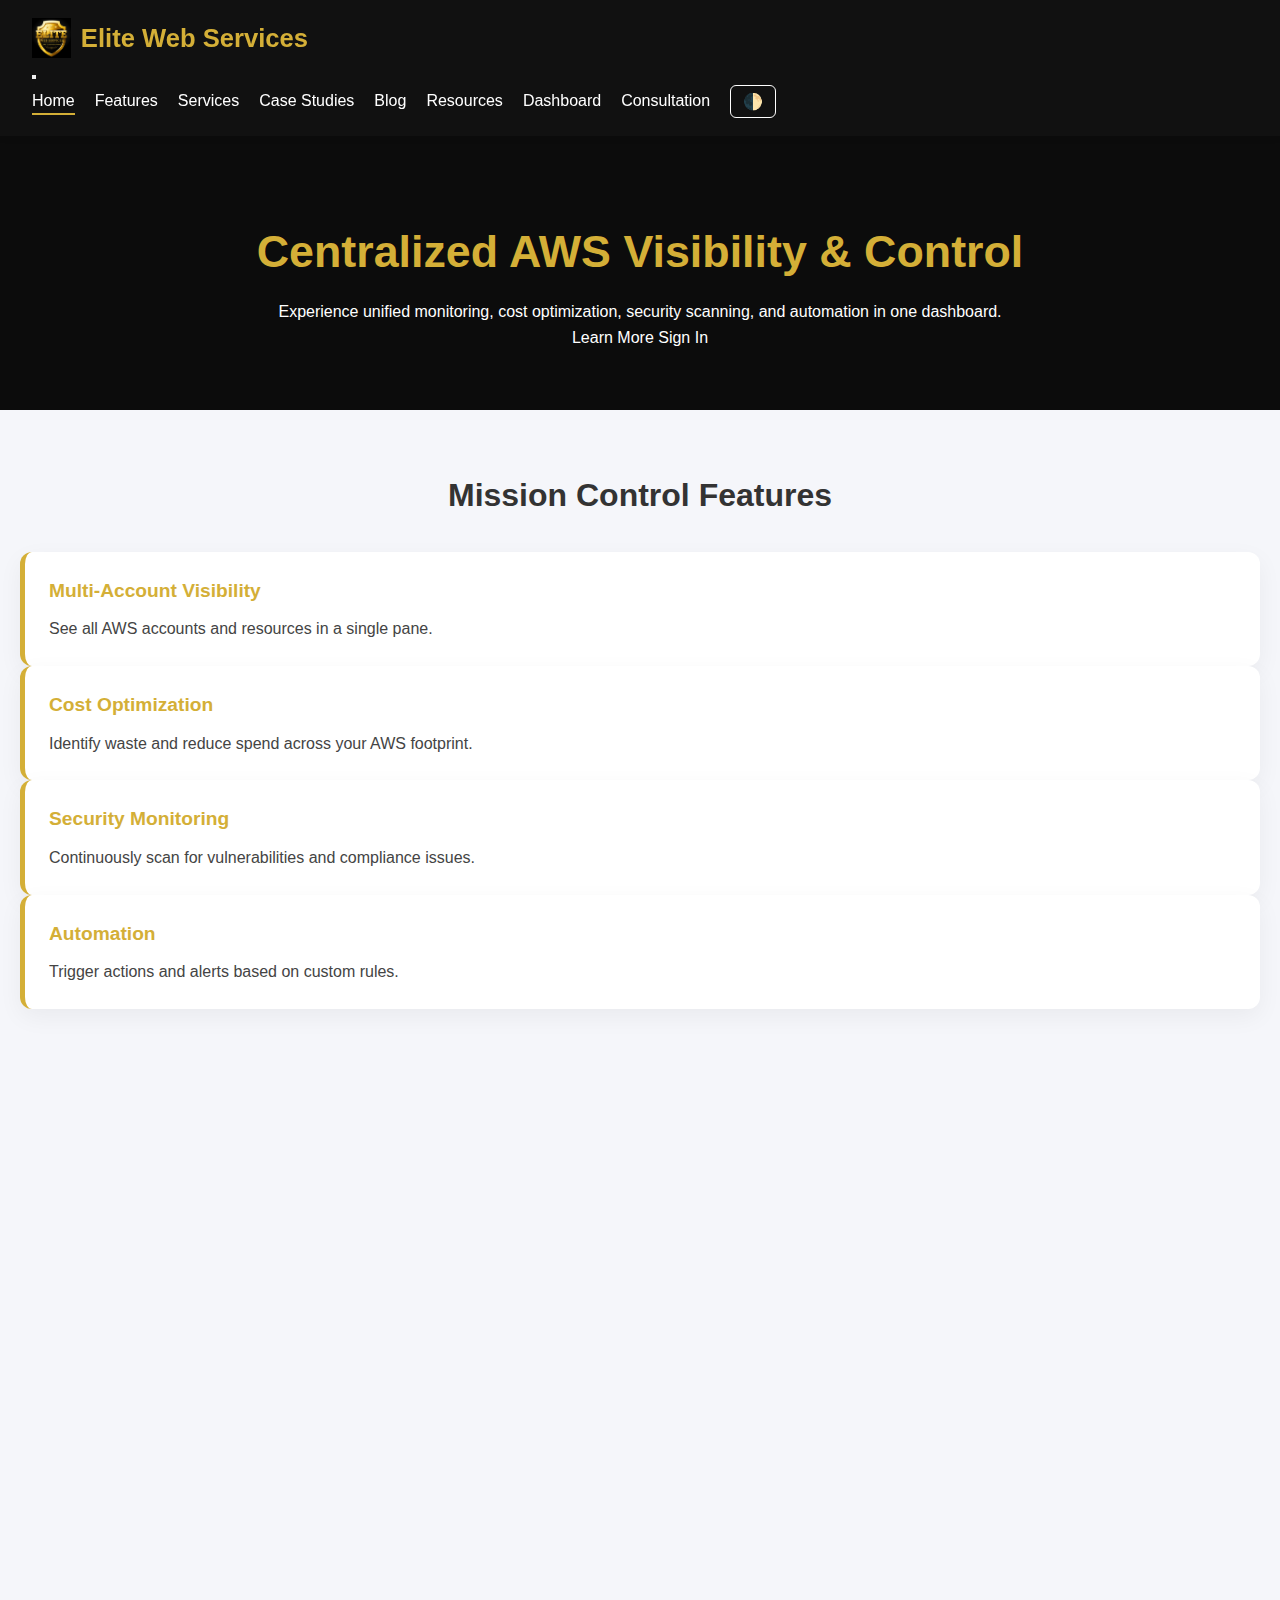
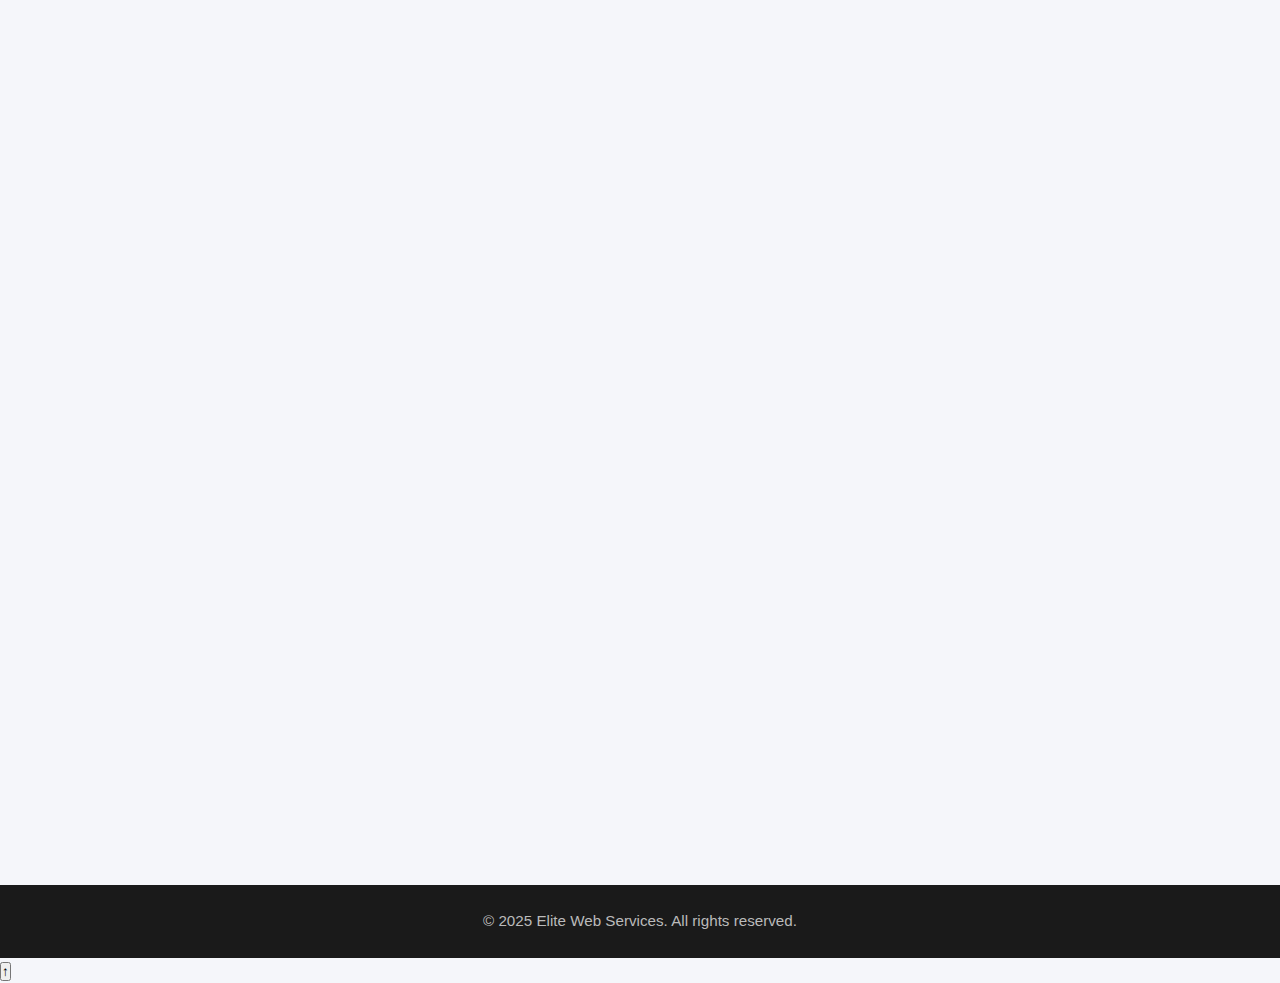
<file: index.html>
<!DOCTYPE html>
<html lang="en">
<head>
  <meta charset="UTF-8">
  <meta name="viewport" content="width=device-width, initial-scale=1.0">
  <title>Elite Web Services | AWS Cloud Solutions</title>
  <link rel="stylesheet" href="style.css">
  <meta name="description" content="Elite Web Services delivers centralized AWS visibility, control, and optimization via our MCC-Lite dashboard.">
</head>
<body>
  <!-- Navbar -->
  <header class="navbar" role="navigation" aria-label="Main Navigation">
    <div class="container navbar-content">
      <a href="index.html" class="logo-container">
        <img src="assets/logo.png" alt="Elite Web Services Logo" class="navbar-logo">
        <span class="brand-name">Elite Web Services</span>
      </a>
      <!-- Mobile Nav Toggle -->
      <button class="nav-toggle" aria-label="Toggle menu">
        <span class="hamburger"></span>
      </button>
      <!-- Navigation Menu -->
      <nav class="nav-menu">
        <ul class="nav-links">
          <li><a href="index.html" class="active">Home</a></li>
          <li><a href="#features">Features</a></li>
          <li><a href="#services">Services</a></li>
          <li><a href="case-studies.html">Case Studies</a></li>
          <li><a href="blog.html">Blog</a></li>
          <li><a href="resources.html">Resources</a></li>
          <li><a href="dashboard.html">Dashboard</a></li>
          <li><a href="#consultation">Consultation</a></li>
          <li>
            <button class="dark-toggle" aria-label="Toggle Dark Mode" onclick="document.body.classList.toggle('dark')">🌓</button>
          </li>
        </ul>
      </nav>
      <!-- /nav-links -->
    </div>
  </header>

  <main>
    <!-- Hero Section -->
    <section id="hero" class="hero reveal">
      <div class="container hero-content">
        <h1>Centralized AWS Visibility &amp; Control</h1>
        <p>Experience unified monitoring, cost optimization, security scanning, and automation in one dashboard.</p>
        <div class="hero-cta">
          <a href="#features" class="btn btn-primary">Learn More</a>
          <a href="dashboard.html" class="btn btn-secondary">Sign In</a>
        </div>
      </div>
    </section>

    <!-- Features Section -->
    <section id="features" class="features reveal">
      <div class="container">
        <h2>Mission Control Features</h2>
        <div class="feature-grid">
          <div class="card feature-item">
            <h3>Multi-Account Visibility</h3>
            <p>See all AWS accounts and resources in a single pane.</p>
          </div>
          <div class="card feature-item">
            <h3>Cost Optimization</h3>
            <p>Identify waste and reduce spend across your AWS footprint.</p>
          </div>
          <div class="card feature-item">
            <h3>Security Monitoring</h3>
            <p>Continuously scan for vulnerabilities and compliance issues.</p>
          </div>
          <div class="card feature-item">
            <h3>Automation</h3>
            <p>Trigger actions and alerts based on custom rules.</p>
          </div>
        </div>
      </div>
    </section>

    <!-- Services Section -->
    <section id="services" class="services reveal">
      <div class="container">
        <h2>Our Services</h2>
        <div class="service-grid">
          <div class="card service-item">
            <h3>Managed Monitoring</h3>
            <p>24/7 monitoring of AWS resources by our expert team.</p>
          </div>
          <div class="card service-item">
            <h3>Cloud Architecture</h3>
            <p>Design and deploy scalable, secure AWS solutions.</p>
          </div>
          <div class="card service-item">
            <h3>Cost Audits</h3>
            <p>Comprehensive financial reviews to reduce spend.</p>
          </div>
          <div class="card service-item">
            <h3>Security Assessments</h3>
            <p>Identify vulnerabilities and enforce best practices.</p>
          </div>
        </div>
      </div>
    </section>

    <!-- Consultation Section -->
    <section id="consultation" class="consultation reveal">
      <div class="container">
        <h2>Book an AWS Consultation</h2>
        <p>Pick a time that works for you to discuss your AWS agenda:</p>
        <div class="calendly-inline-widget" data-url="https://calendly.com/ibesean7/aws-consultation" style="min-width:320px;height:630px;"></div>
      </div>
    </section>

    <!-- About Section -->
    <section id="about" class="about reveal">
      <div class="container">
        <h2>About Us</h2>
        <p>Elite Web Services is your AWS partner for scalable, secure, and cost-effective cloud management solutions.</p>
      </div>
    </section>

  </main>

  <!-- Footer -->
  <footer>
    <div class="container footer-content">
      <p>&copy; 2025 Elite Web Services. All rights reserved.</p>
    </div>
  </footer>

  <!-- External Scripts -->
  <script src="script.js" defer></script>
  <script src="https://assets.calendly.com/assets/external/widget.js" async></script>
</body>
</html>
</file>
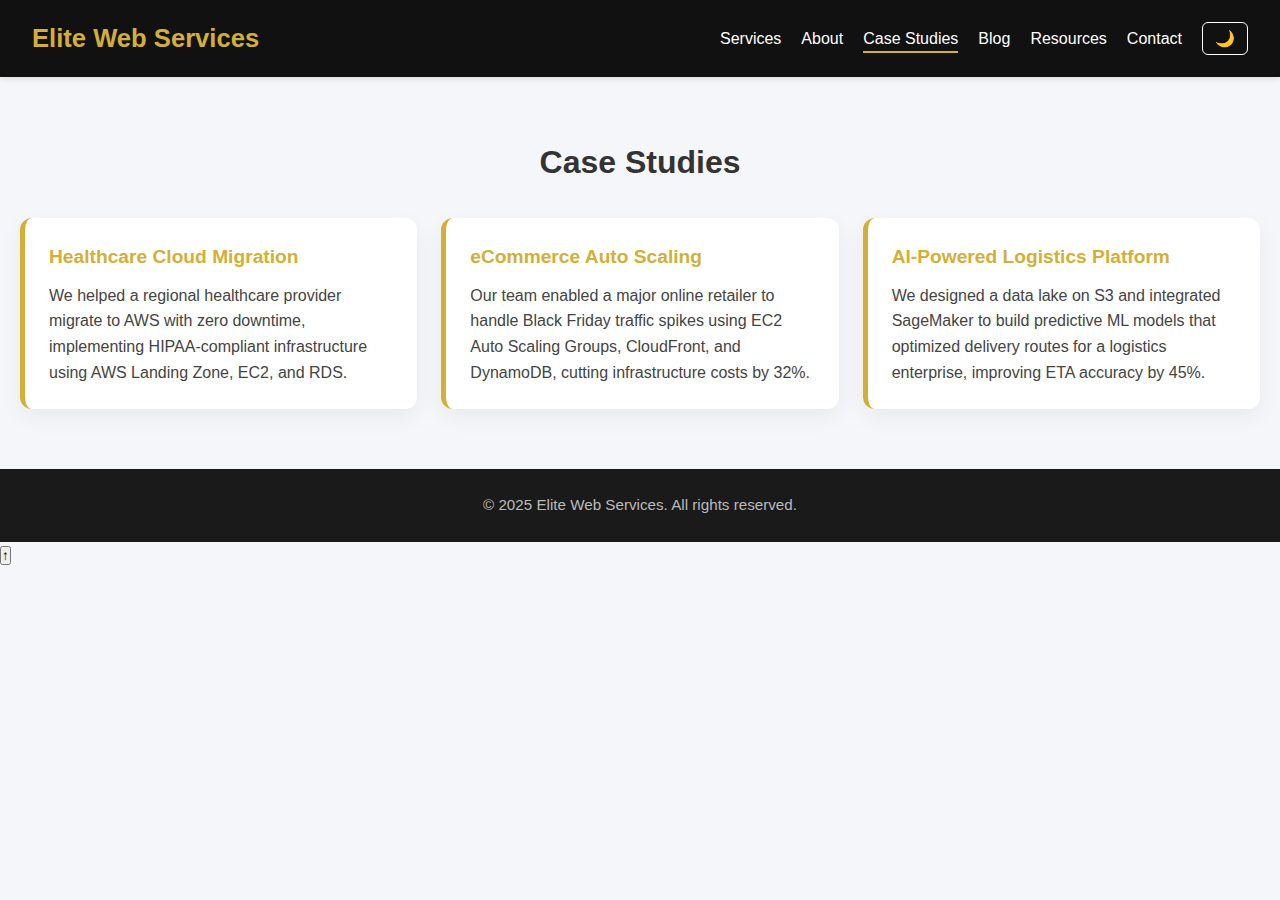
<file: case-studies.html>
<!DOCTYPE html>
<html lang="en">
<head>
  <meta charset="UTF-8" />
  <meta name="viewport" content="width=device-width, initial-scale=1.0" />
  <title>Case Studies | Elite Web Services</title>
  <link rel="stylesheet" href="style.css" />
  <script defer src="script.js"></script>
</head>
<body>
  <nav class="navbar" id="navbar">
    <div class="logo-container">
      <!-- Removed missing image -->
      <span class="brand-name">Elite Web Services</span>
    </div>
    <ul class="nav-links">
      <li><a href="index.html#services">Services</a></li>
      <li><a href="index.html#about">About</a></li>
      <li><a href="case-studies.html" class="active">Case Studies</a></li>
      <li><a href="blog.html">Blog</a></li>
      <li><a href="resources.html">Resources</a></li>
      <li><a href="index.html#contact">Contact</a></li>
      <li><button id="darkToggle" class="dark-toggle" aria-label="Toggle dark mode">🌙</button></li>
    </ul>
  </nav>

  <section id="case-studies" class="features reveal">
    <h2>Case Studies</h2>
    <div class="card-grid">
      <div class="card">
        <h3>Healthcare Cloud Migration</h3>
        <p>We helped a regional healthcare provider migrate to AWS with zero downtime, implementing HIPAA-compliant infrastructure using AWS Landing Zone, EC2, and RDS.</p>
      </div>
      <div class="card">
        <h3>eCommerce Auto Scaling</h3>
        <p>Our team enabled a major online retailer to handle Black Friday traffic spikes using EC2 Auto Scaling Groups, CloudFront, and DynamoDB, cutting infrastructure costs by 32%.</p>
      </div>
      <div class="card">
        <h3>AI-Powered Logistics Platform</h3>
        <p>We designed a data lake on S3 and integrated SageMaker to build predictive ML models that optimized delivery routes for a logistics enterprise, improving ETA accuracy by 45%.</p>
      </div>
    </div>
  </section>

  <footer>
    <p>&copy; 2025 Elite Web Services. All rights reserved.</p>
  </footer>
</body>
</html>
</file>
<file: style.css>
/* RESET & BASE */
* {
  margin: 0;
  padding: 0;
  box-sizing: border-box;
}

html {
  scroll-behavior: smooth;
  font-size: 16px;
}

body {
  font-family: 'Inter', sans-serif;
  background: #f5f6fa;
  color: #333;
  line-height: 1.6;
  transition: background 0.3s ease, color 0.3s ease;
}

body.dark {
  background: #0e0e0e;
  color: #e6e6e6;
}

img {
  max-width: 100%;
  display: block;
}

a {
  text-decoration: none;
  color: inherit;
}

ul {
  list-style: none;
}

/* NAVBAR */
.navbar {
  display: flex;
  justify-content: space-between;
  align-items: center;
  padding: 18px 32px;
  background: #111;
  color: white;
  position: sticky;
  top: 0;
  z-index: 1000;
  box-shadow: 0 2px 6px rgba(0, 0, 0, 0.1);
}

.logo-container {
  display: flex;
  align-items: center;
}

.navbar-logo {
  height: 40px;
  margin-right: 10px;
}

.brand-name {
  font-size: 1.6rem;
  font-weight: 700;
  color: #d4af37;
}

.nav-links {
  display: flex;
  align-items: center;
  gap: 20px;
}

.nav-links a {
  color: white;
  font-weight: 500;
  position: relative;
  padding-bottom: 4px;
}

.nav-links a.active,
.nav-links a:hover {
  border-bottom: 2px solid #d4af37;
}

.dark-toggle {
  background: none;
  border: 1px solid white;
  color: white;
  padding: 6px 12px;
  border-radius: 6px;
  cursor: pointer;
  font-size: 1rem;
}

/* HERO */
.hero {
  background: #0c0c0c;
  color: white;
  text-align: center;
  padding: 80px 20px 60px;
}

.hero-content h1 {
  font-size: 2.8rem;
  color: #d4af37;
  margin-bottom: 12px;
}

.subtitle {
  font-size: 1.2rem;
  opacity: 0.9;
}

.cta-buttons {
  margin-top: 30px;
  display: flex;
  flex-wrap: wrap;
  justify-content: center;
  gap: 12px;
}

.button {
  padding: 14px 28px;
  border-radius: 30px;
  font-weight: 600;
  font-size: 1rem;
  cursor: pointer;
  transition: all 0.3s ease;
}

.primary {
  background: #d4af37;
  color: black;
  border: none;
}

.primary:hover {
  background: #c79e29;
}

.secondary {
  background: transparent;
  color: white;
  border: 1px solid white;
}

.secondary:hover {
  background: rgba(255, 255, 255, 0.1);
}

.badge-row {
  margin-top: 40px;
  display: flex;
  justify-content: center;
  flex-wrap: wrap;
  gap: 16px;
}

/* FEATURE GRIDS */
.features,
.differentiators,
.about,
.assessment,
.contact {
  padding: 60px 20px;
  text-align: center;
}

.features h2,
.differentiators h2,
.assessment h2,
.about h2,
.contact h2 {
  font-size: 2rem;
  margin-bottom: 30px;
}

.card-grid {
  display: grid;
  grid-template-columns: repeat(auto-fit, minmax(260px, 1fr));
  gap: 24px;
}

.card {
  background: white;
  border-left: 5px solid #d4af37;
  border-radius: 12px;
  padding: 24px;
  text-align: left;
  box-shadow: 0 8px 24px rgba(0, 0, 0, 0.05);
  transition: transform 0.3s ease;
}

.card:hover {
  transform: translateY(-6px);
}

.card h3 {
  margin-bottom: 10px;
  color: #d4af37;
  font-size: 1.2rem;
}

.card p {
  color: #444;
}

body.dark .card {
  background: #1c1c1c;
  color: #eee;
}
body.dark .card p {
  color: #ccc;
}

/* DIFFERENTIATOR GRID */
.diff-grid {
  display: grid;
  grid-template-columns: repeat(auto-fit, minmax(200px, 1fr));
  gap: 16px;
  margin-top: 20px;
}

.diff-grid li {
  background: #ececec;
  padding: 20px;
  border-radius: 10px;
  font-weight: 500;
}

body.dark .diff-grid li {
  background: #222;
  color: #ddd;
}

/* ASSESSMENT FORM */
.assessment-form {
  max-width: 500px;
  margin: 0 auto;
  display: flex;
  flex-direction: column;
  gap: 16px;
}

.assessment-form input,
.assessment-form select {
  padding: 12px;
  border-radius: 8px;
  border: 1px solid #ccc;
  font-size: 1rem;
}

.assessment-form select {
  appearance: none;
  background-color: white;
}

.assessment-form input:hover,
.assessment-form select:hover {
  border-color: #d4af37;
}

.assessment-form button {
  margin-top: 10px;
}

body.dark .assessment {
  background: #151515;
}
body.dark .assessment-form select {
  background-color: #2c2c2c;
  color: #eee;
}

/* ABOUT */
.about {
  background: #f4f4f4;
}

.milestones {
  margin-top: 20px;
  font-size: 1rem;
}

body.dark .about {
  background: #1a1a1a;
}

/* TEAM PHOTO */
.team-photo {
  margin: 30px auto;
  max-width: 700px;
  border-radius: 16px;
  overflow: hidden;
  box-shadow: 0 8px 20px rgba(0, 0, 0, 0.15);
}

.team-photo img {
  width: 100%;
}

/* CONTACT */
.contact {
  background: #f9f9f9;
}

.contact iframe {
  border-radius: 10px;
  margin-top: 20px;
}

body.dark .contact {
  background: #1d1d1d;
}

/* FOOTER */
footer {
  text-align: center;
  padding: 24px;
  background: #1a1a1a;
  color: #bbb;
  font-size: 0.95rem;
}

/* SCROLL REVEAL */
.reveal {
  opacity: 0;
  transform: translateY(30px);
  transition: all 0.6s ease;
}
.reveal.active {
  opacity: 1;
  transform: translateY(0);
}

/* MOBILE RESPONSIVENESS */
@media (max-width: 600px) {
  .navbar {
    flex-direction: column;
    gap: 12px;
  }

  .cta-buttons {
    flex-direction: column;
  }

  .cta-buttons .button {
    width: 100%;
    text-align: center;
  }

  .nav-links {
    flex-wrap: wrap;
    justify-content: center;
    gap: 12px;
  }
}
</file>
